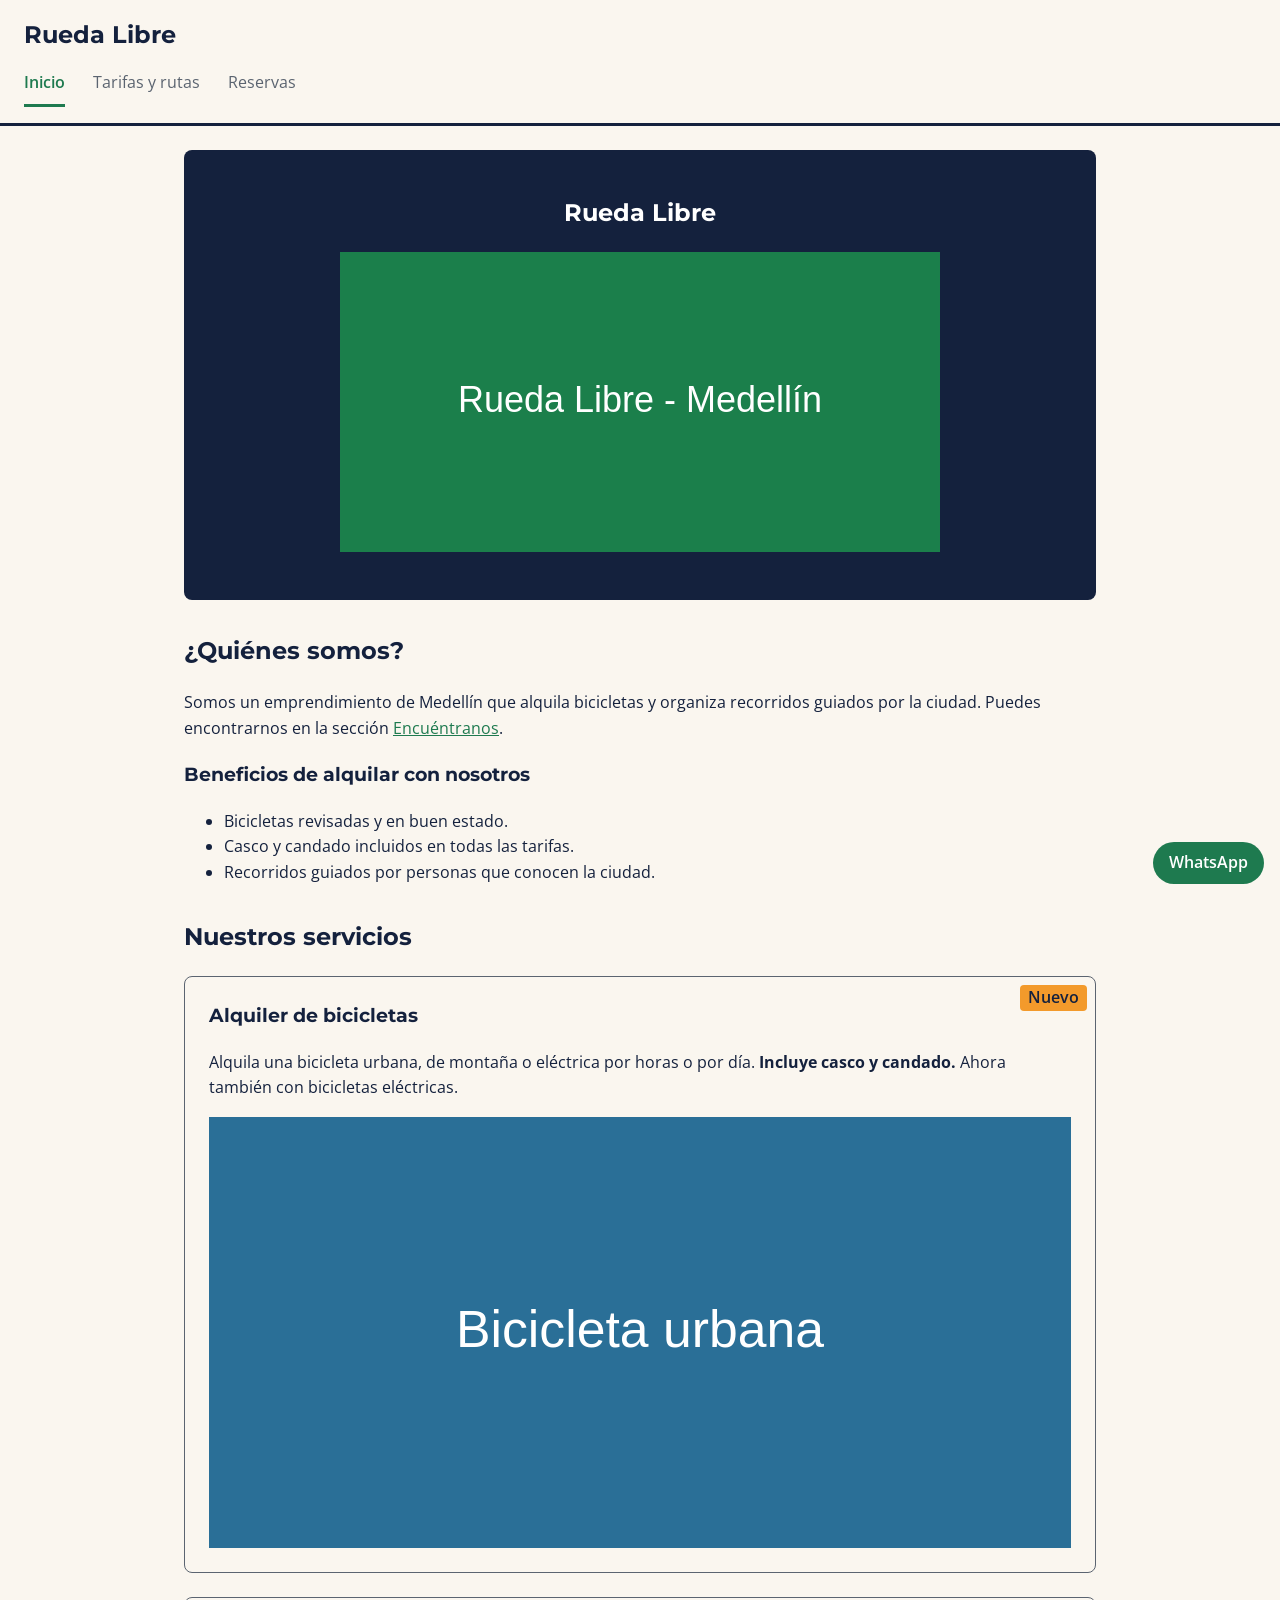
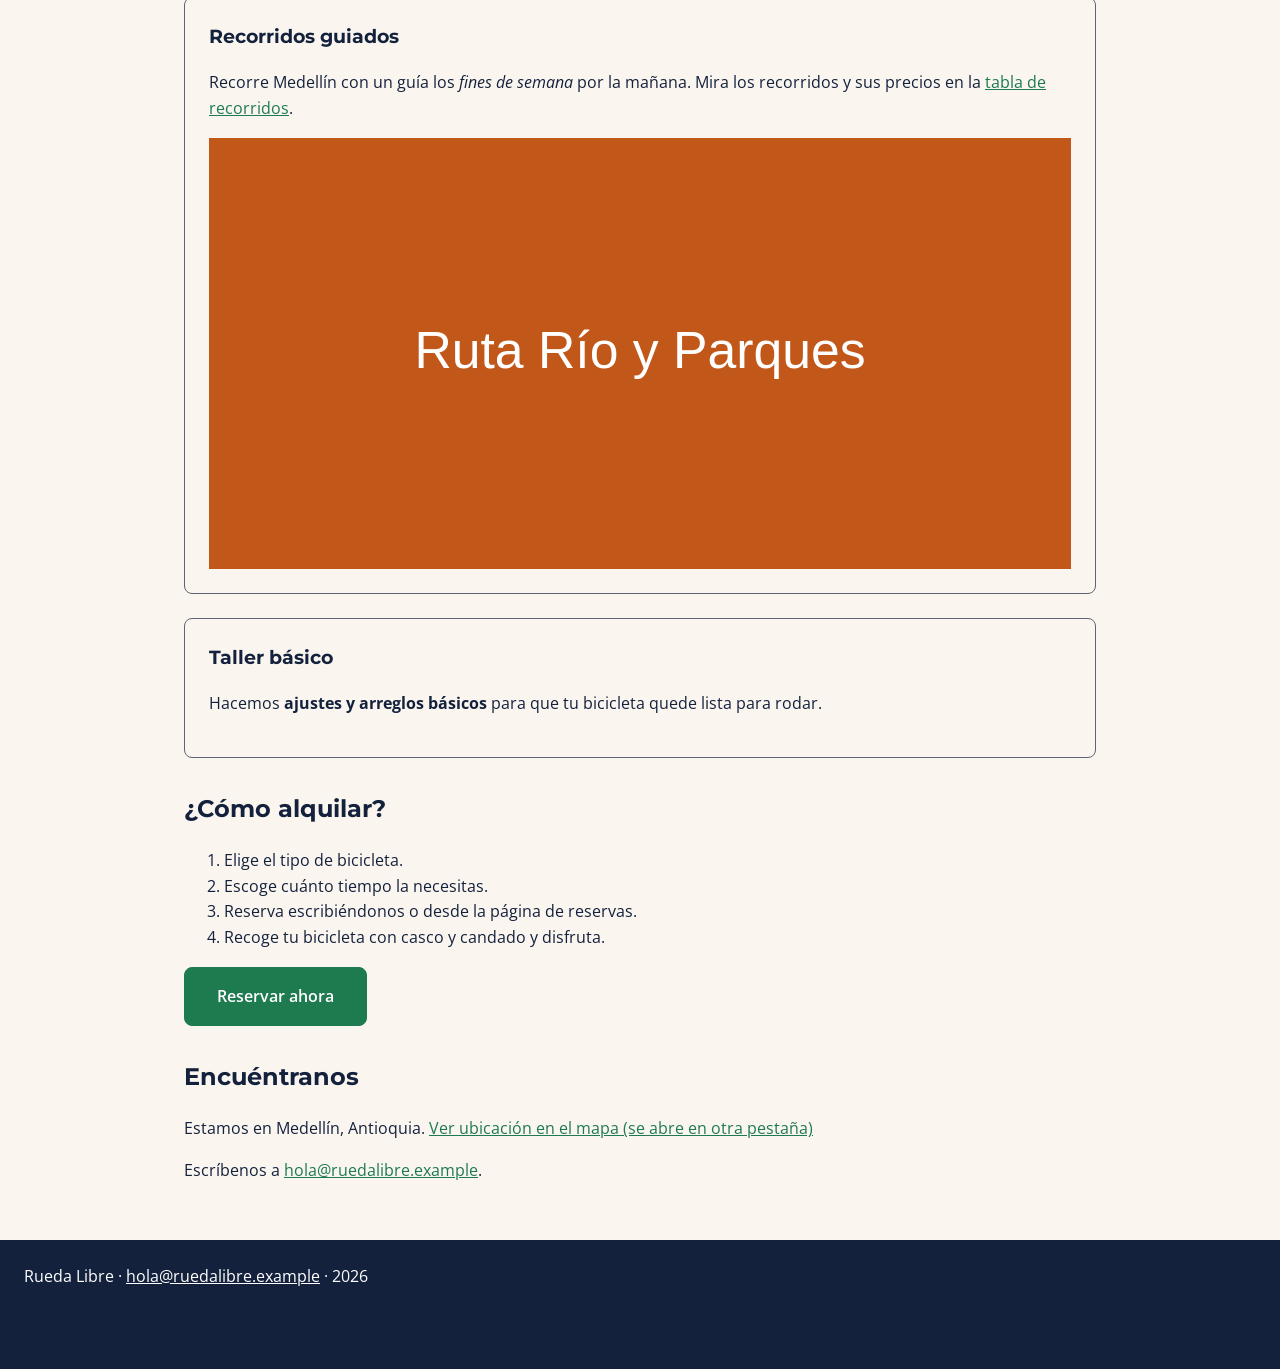
<file: index.html>
<!DOCTYPE html>
<html lang="es">
  <head>
    <meta charset="UTF-8">
    <meta name="viewport" content="width=device-width, initial-scale=1.0">
    <meta name="description" content="Rueda Libre alquila bicicletas y organiza recorridos guiados por Medellín.">
    <title>Rueda Libre | Alquiler de bicicletas en Medellín</title>
    <link rel="preconnect" href="https://fonts.googleapis.com">
    <link rel="preconnect" href="https://fonts.gstatic.com" crossorigin>
    <link rel="stylesheet" href="https://fonts.googleapis.com/css2?family=Montserrat:wght@700&family=Open+Sans:wght@400;600&display=swap">
    <link rel="stylesheet" href="css/styles.css">
  </head>
  <body>
    <a class="saltar" href="#contenido">Saltar al contenido</a>
    <header>
      <p class="marca">Rueda Libre</p>
      <nav aria-label="Menú principal">
        <ul id="menu">
          <li><a href="index.html" class="activo" aria-current="page">Inicio</a></li>
          <li><a href="paginas/tarifas.html">Tarifas y rutas</a></li>
          <li><a href="paginas/reservas.html">Reservas</a></li>
        </ul>
      </nav>
    </header>

    <main id="contenido">
      <section class="portada">
        <h1>Rueda Libre</h1>
        <img src="img/portada.svg" alt="Portada de Rueda Libre con el texto Rueda Libre - Medellín" width="600">
      </section>

      <section>
        <h2>¿Quiénes somos?</h2>
        <p>Somos un emprendimiento de Medellín que alquila bicicletas y organiza recorridos guiados por la ciudad. Puedes encontrarnos en la sección <a href="#encuentranos">Encuéntranos</a>.</p>
        <h3>Beneficios de alquilar con nosotros</h3>
        <ul>
          <li>Bicicletas revisadas y en buen estado.</li>
          <li>Casco y candado incluidos en todas las tarifas.</li>
          <li>Recorridos guiados por personas que conocen la ciudad.</li>
        </ul>
      </section>

      <section>
        <h2>Nuestros servicios</h2>

        <article class="tarjeta">
          <span class="etiqueta-nuevo">Nuevo</span>
          <h3>Alquiler de bicicletas</h3>
          <p>Alquila una bicicleta urbana, de montaña o eléctrica por horas o por día. <strong>Incluye casco y candado.</strong> Ahora también con bicicletas eléctricas.</p>
          <img src="img/bicicleta.svg" alt="Bicicleta urbana disponible para alquiler" width="400">
        </article>

        <article class="tarjeta">
          <h3>Recorridos guiados</h3>
          <p>Recorre Medellín con un guía los <em>fines de semana</em> por la mañana. Mira los recorridos y sus precios en la <a href="paginas/tarifas.html#recorridos">tabla de recorridos</a>.</p>
          <img src="img/ruta.svg" alt="Ruta Río y Parques, uno de nuestros recorridos guiados" width="400">
        </article>

        <article class="tarjeta">
          <h3>Taller básico</h3>
          <p>Hacemos <strong>ajustes y arreglos básicos</strong> para que tu bicicleta quede lista para rodar.</p>
        </article>
      </section>

      <section>
        <h2>¿Cómo alquilar?</h2>
        <ol>
          <li>Elige el tipo de bicicleta.</li>
          <li>Escoge cuánto tiempo la necesitas.</li>
          <li>Reserva escribiéndonos o desde la página de reservas.</li>
          <li>Recoge tu bicicleta con casco y candado y disfruta.</li>
        </ol>
        <p><a class="boton" href="paginas/reservas.html">Reservar ahora</a></p>
      </section>

      <section id="encuentranos">
        <h2>Encuéntranos</h2>
        <p>Estamos en Medellín, Antioquia. <a href="https://www.google.com/maps/place/Medell%C3%ADn,+Antioquia" target="_blank" rel="noopener">Ver ubicación en el mapa (se abre en otra pestaña)</a></p>
        <p>Escríbenos a <a href="mailto:hola@ruedalibre.example">hola@ruedalibre.example</a>.</p>
      </section>
    </main>

    <footer>
      <p>Rueda Libre · <a href="mailto:hola@ruedalibre.example">hola@ruedalibre.example</a> · 2026</p>
    </footer>
    <a class="whatsapp" href="https://wa.me/573000000000" target="_blank" rel="noopener">WhatsApp</a>
  </body>
</html>
</file>
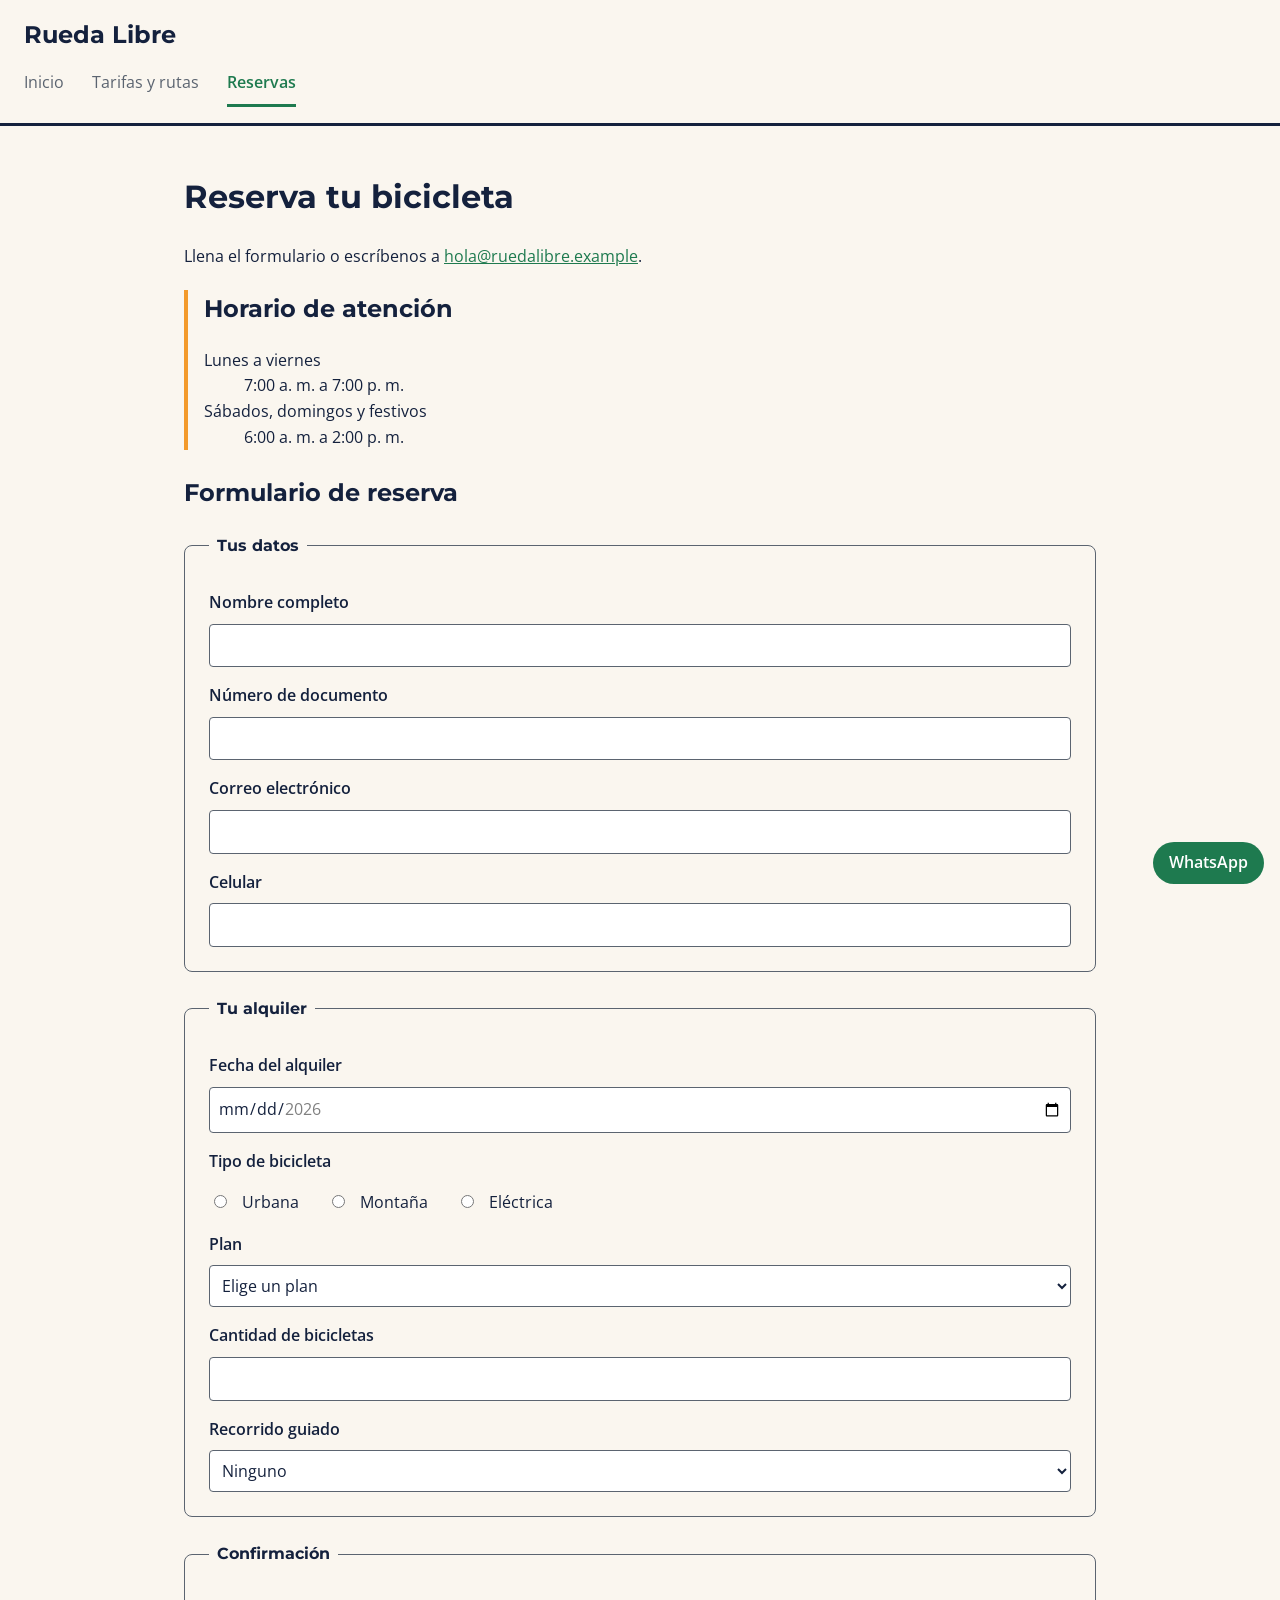
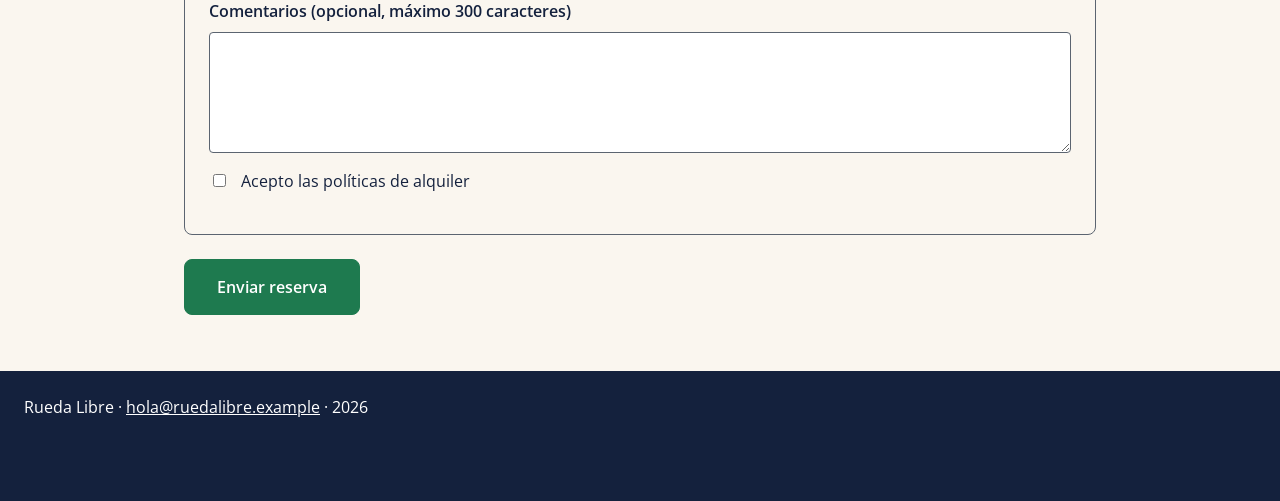
<file: paginas/reservas.html>
<!DOCTYPE html>
<html lang="es">
  <head>
    <meta charset="UTF-8">
    <meta name="viewport" content="width=device-width, initial-scale=1.0">
    <meta name="description" content="Reserva tu bicicleta en Rueda Libre y consulta nuestro horario de atención.">
    <title>Reservas | Rueda Libre</title>
    <link rel="preconnect" href="https://fonts.googleapis.com">
    <link rel="preconnect" href="https://fonts.gstatic.com" crossorigin>
    <link rel="stylesheet" href="https://fonts.googleapis.com/css2?family=Montserrat:wght@700&family=Open+Sans:wght@400;600&display=swap">
    <link rel="stylesheet" href="../css/styles.css">
  </head>
  <body>
    <a class="saltar" href="#contenido">Saltar al contenido</a>
    <header>
      <p class="marca">Rueda Libre</p>
      <nav aria-label="Menú principal">
        <ul id="menu">
          <li><a href="../index.html">Inicio</a></li>
          <li><a href="tarifas.html">Tarifas y rutas</a></li>
          <li><a href="reservas.html" class="activo" aria-current="page">Reservas</a></li>
        </ul>
      </nav>
    </header>

    <main id="contenido">
      <h1>Reserva tu bicicleta</h1>
      <p>Llena el formulario o escríbenos a <a href="mailto:hola@ruedalibre.example">hola@ruedalibre.example</a>.</p>

      <aside>
        <h2>Horario de atención</h2>
        <dl>
          <dt>Lunes a viernes</dt>
          <dd>7:00 a. m. a 7:00 p. m.</dd>
          <dt>Sábados, domingos y festivos</dt>
          <dd>6:00 a. m. a 2:00 p. m.</dd>
        </dl>
      </aside>

      <section>
        <h2>Formulario de reserva</h2>
        <form action="#" method="post">
          <fieldset>
            <legend>Tus datos</legend>

            <label for="nombre">Nombre completo</label>
            <input type="text" id="nombre" name="nombre" required minlength="3" autocomplete="name">

            <label for="documento">Número de documento</label>
            <input type="text" id="documento" name="documento" required inputmode="numeric" pattern="[0-9]{6,10}" title="Solo números, entre 6 y 10 dígitos. Ejemplo: 1020304050">

            <label for="correo">Correo electrónico</label>
            <input type="email" id="correo" name="correo" required autocomplete="email">

            <label for="celular">Celular</label>
            <input type="tel" id="celular" name="celular" required pattern="3[0-9]{9}" title="10 dígitos y debe empezar por 3. Ejemplo: 3001234567" autocomplete="tel">
          </fieldset>

          <fieldset>
            <legend>Tu alquiler</legend>

            <label for="fecha">Fecha del alquiler</label>
            <input type="date" id="fecha" name="fecha" required min="2026-11-01" max="2026-12-31">

            <p id="tipo-titulo" class="titulo-grupo">Tipo de bicicleta</p>
            <p role="radiogroup" aria-labelledby="tipo-titulo">
              <input type="radio" id="tipo-urbana" name="tipo" value="urbana" required>
              <label for="tipo-urbana" class="opcion">Urbana</label>
              <input type="radio" id="tipo-montana" name="tipo" value="montana" required>
              <label for="tipo-montana" class="opcion">Montaña</label>
              <input type="radio" id="tipo-electrica" name="tipo" value="electrica" required>
              <label for="tipo-electrica" class="opcion">Eléctrica</label>
            </p>

            <label for="plan">Plan</label>
            <select id="plan" name="plan" required>
              <option value="">Elige un plan</option>
              <option value="1-hora">1 hora</option>
              <option value="medio-dia">Medio día (4 h)</option>
              <option value="dia-completo">Día completo</option>
            </select>

            <label for="cantidad">Cantidad de bicicletas</label>
            <input type="number" id="cantidad" name="cantidad" required min="1" max="6">

            <label for="recorrido">Recorrido guiado</label>
            <select id="recorrido" name="recorrido">
              <option value="ninguno">Ninguno</option>
              <option value="rio-y-parques">Río y Parques</option>
              <option value="sabores-de-barrio">Sabores de Barrio</option>
              <option value="reto-las-palmas">Reto Las Palmas</option>
            </select>
          </fieldset>

          <fieldset>
            <legend>Confirmación</legend>

            <label for="comentarios">Comentarios (opcional, máximo 300 caracteres)</label>
            <textarea id="comentarios" name="comentarios" rows="4" maxlength="300"></textarea>

            <p>
              <input type="checkbox" id="politicas" name="politicas" value="si" required>
              <label for="politicas" class="opcion">Acepto las políticas de alquiler</label>
            </p>
          </fieldset>

          <button type="submit">Enviar reserva</button>
        </form>
      </section>
    </main>

    <footer>
      <p>Rueda Libre · <a href="mailto:hola@ruedalibre.example">hola@ruedalibre.example</a> · 2026</p>
    </footer>
    <a class="whatsapp" href="https://wa.me/573000000000" target="_blank" rel="noopener">WhatsApp</a>
  </body>
</html>
</file>
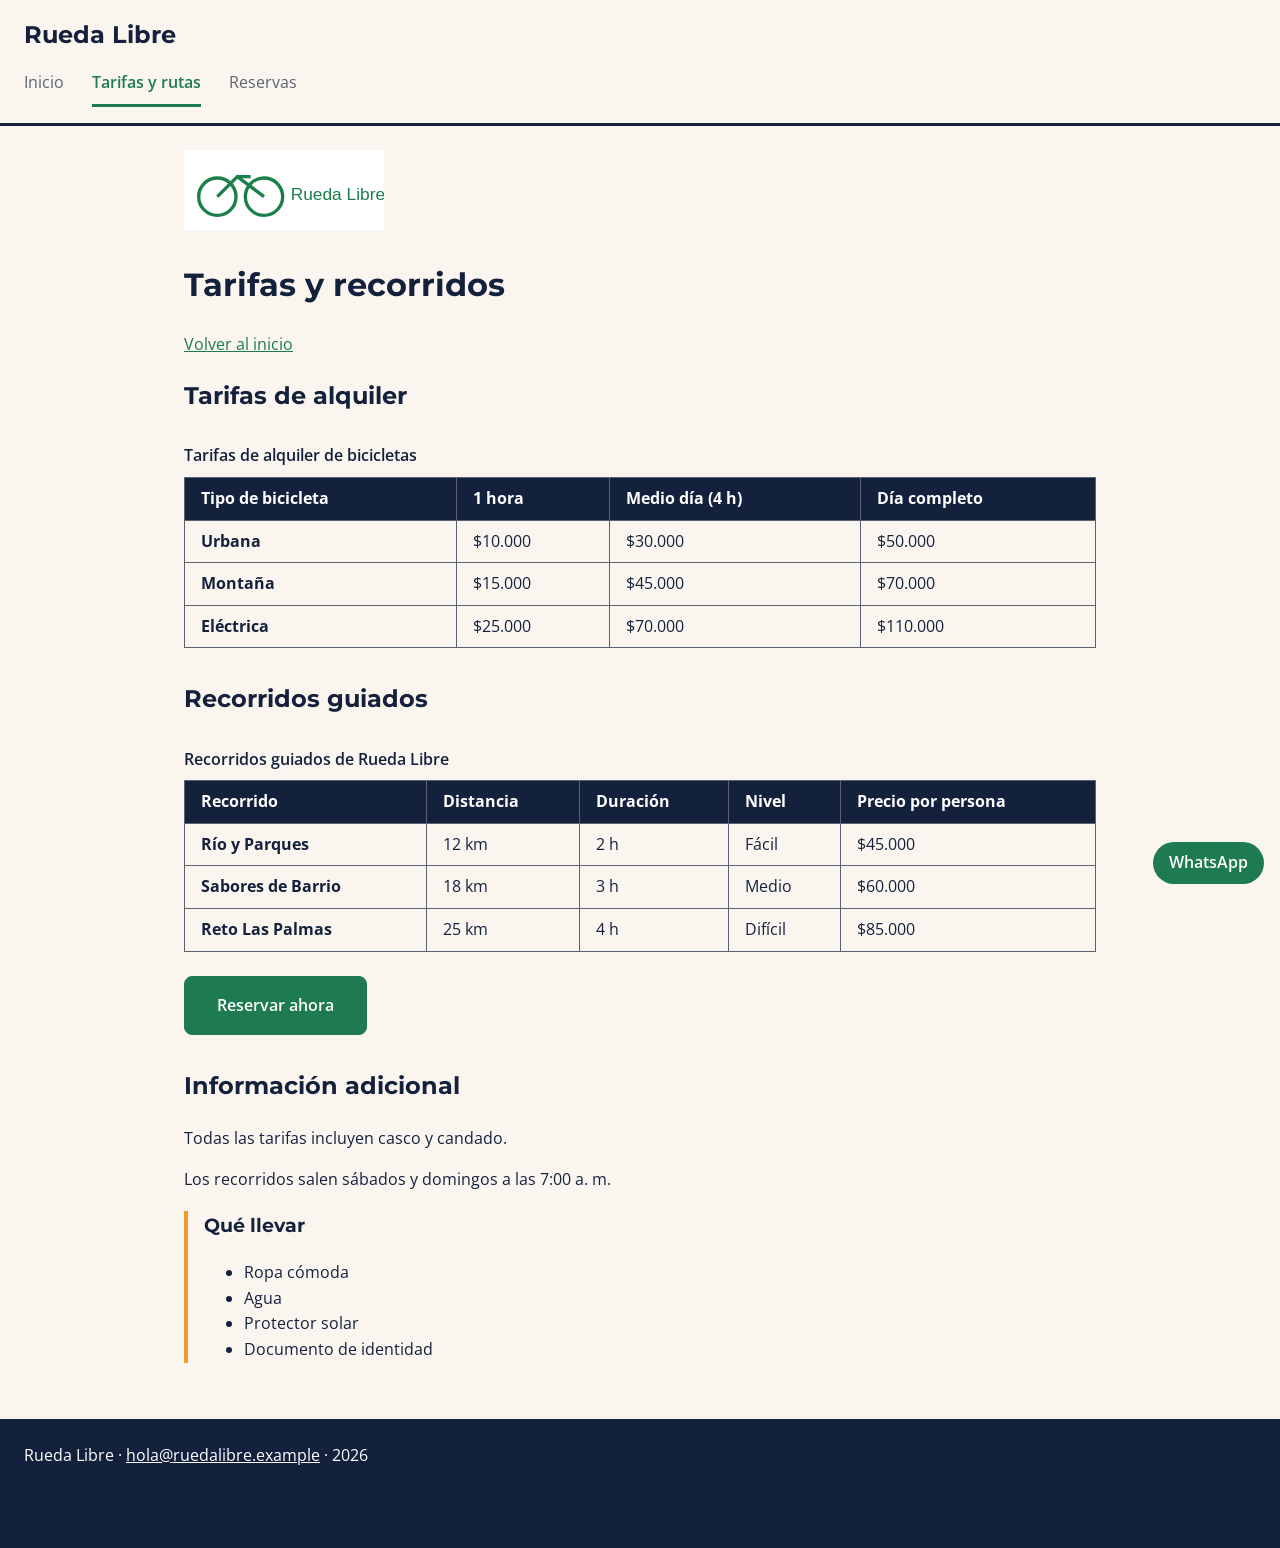
<file: paginas/tarifas.html>
<!DOCTYPE html>
<html lang="es">
  <head>
    <meta charset="UTF-8">
    <meta name="viewport" content="width=device-width, initial-scale=1.0">
    <meta name="description" content="Tarifas de alquiler de bicicletas y precios de los recorridos guiados de Rueda Libre.">
    <title>Tarifas y recorridos | Rueda Libre</title>
    <link rel="preconnect" href="https://fonts.googleapis.com">
    <link rel="preconnect" href="https://fonts.gstatic.com" crossorigin>
    <link rel="stylesheet" href="https://fonts.googleapis.com/css2?family=Montserrat:wght@700&family=Open+Sans:wght@400;600&display=swap">
    <link rel="stylesheet" href="../css/styles.css">
  </head>
  <body>
    <a class="saltar" href="#contenido">Saltar al contenido</a>
    <header>
      <p class="marca">Rueda Libre</p>
      <nav aria-label="Menú principal">
        <ul id="menu">
          <li><a href="../index.html">Inicio</a></li>
          <li><a href="tarifas.html" class="activo" aria-current="page">Tarifas y rutas</a></li>
          <li><a href="reservas.html">Reservas</a></li>
        </ul>
      </nav>
    </header>

    <main id="contenido">
      <img src="../img/logo.svg" alt="Logo de Rueda Libre" width="200">
      <h1>Tarifas y recorridos</h1>
      <p><a href="../index.html">Volver al inicio</a></p>

      <section>
        <h2>Tarifas de alquiler</h2>
        <table>
          <caption>Tarifas de alquiler de bicicletas</caption>
          <thead>
            <tr>
              <th scope="col">Tipo de bicicleta</th>
              <th scope="col">1 hora</th>
              <th scope="col">Medio día (4 h)</th>
              <th scope="col">Día completo</th>
            </tr>
          </thead>
          <tbody>
            <tr>
              <th scope="row">Urbana</th>
              <td>$10.000</td>
              <td>$30.000</td>
              <td>$50.000</td>
            </tr>
            <tr>
              <th scope="row">Montaña</th>
              <td>$15.000</td>
              <td>$45.000</td>
              <td>$70.000</td>
            </tr>
            <tr>
              <th scope="row">Eléctrica</th>
              <td>$25.000</td>
              <td>$70.000</td>
              <td>$110.000</td>
            </tr>
          </tbody>
        </table>
      </section>

      <section id="recorridos">
        <h2>Recorridos guiados</h2>
        <table>
          <caption>Recorridos guiados de Rueda Libre</caption>
          <thead>
            <tr>
              <th scope="col">Recorrido</th>
              <th scope="col">Distancia</th>
              <th scope="col">Duración</th>
              <th scope="col">Nivel</th>
              <th scope="col">Precio por persona</th>
            </tr>
          </thead>
          <tbody>
            <tr>
              <th scope="row">Río y Parques</th>
              <td>12 km</td>
              <td>2 h</td>
              <td>Fácil</td>
              <td>$45.000</td>
            </tr>
            <tr>
              <th scope="row">Sabores de Barrio</th>
              <td>18 km</td>
              <td>3 h</td>
              <td>Medio</td>
              <td>$60.000</td>
            </tr>
            <tr>
              <th scope="row">Reto Las Palmas</th>
              <td>25 km</td>
              <td>4 h</td>
              <td>Difícil</td>
              <td>$85.000</td>
            </tr>
          </tbody>
        </table>
        <p><a class="boton" href="reservas.html">Reservar ahora</a></p>
      </section>

      <section>
        <h2>Información adicional</h2>
        <p>Todas las tarifas incluyen casco y candado.</p>
        <p>Los recorridos salen sábados y domingos a las 7:00 a. m.</p>
        <aside>
          <h3>Qué llevar</h3>
          <ul>
            <li>Ropa cómoda</li>
            <li>Agua</li>
            <li>Protector solar</li>
            <li>Documento de identidad</li>
          </ul>
        </aside>
      </section>
    </main>

    <footer>
      <p>Rueda Libre · <a href="mailto:hola@ruedalibre.example">hola@ruedalibre.example</a> · 2026</p>
    </footer>
    <a class="whatsapp" href="https://wa.me/573000000000" target="_blank" rel="noopener">WhatsApp</a>
  </body>
</html>
</file>
<file: css/styles.css>
/* ==========================================================
   Rueda Libre - hoja de estilos v1.0
   Secciones: 1. Variables  2. Base  3. Navegación
              4. Componentes  5. Tablas  6. Formulario
              7. Posicionamiento (etiqueta y WhatsApp)
   ========================================================== */

/* ---------- 1. VARIABLES ---------- */
:root {
  /* Paleta de marca */
  --verde-ruta: #1E7A4F;
  --naranja-pedal: #F39A2B;
  --azul-noche: #14213D;
  --crema: #FAF6EF;
  --gris-asfalto: #5B6470;
  --blanco: #FFFFFF;

  /* Tipografías (con fuentes de respaldo) */
  --fuente-titulos: "Montserrat", Arial, sans-serif;
  --fuente-texto: "Open Sans", Arial, sans-serif;

  /* Escala de espaciado */
  --espacio-1: 0.5rem;
  --espacio-2: 1rem;
  --espacio-3: 1.5rem;
  --espacio-4: 2rem;
}

/* ---------- 2. BASE ---------- */
*,
*::before,
*::after {
  box-sizing: border-box;
}

body {
  margin: 0;
  font-family: var(--fuente-texto);
  color: var(--azul-noche);
  background-color: var(--crema);
  line-height: 1.6;
}

h1, h2, h3, h4, h5, h6 {
  font-family: var(--fuente-titulos);
}

img {
  max-width: 100%;
  height: auto;
}

main {
  max-width: 60rem;
  margin: 0 auto;
  padding: var(--espacio-3);
}

section {
  margin-bottom: var(--espacio-4);
}

a {
  color: var(--verde-ruta);
}

a:hover,
a:focus {
  color: var(--azul-noche);
}

a:focus {
  outline: 3px solid var(--azul-noche);
  outline-offset: 3px;
}

aside {
  margin-bottom: var(--espacio-3);
  padding-left: var(--espacio-2);
  border-left: 4px solid var(--naranja-pedal);
}

header {
  padding: var(--espacio-2) var(--espacio-3);
  border-bottom: 3px solid var(--azul-noche);
}

footer {
  padding: var(--espacio-3) var(--espacio-3) 5rem;
  background-color: var(--azul-noche);
  color: var(--blanco);
}

footer p {
  margin: 0;
}

footer a {
  color: var(--blanco);
}

footer a:hover {
  color: var(--blanco);
  text-decoration-thickness: 3px;
}

footer a:focus {
  color: var(--blanco);
  outline: 3px solid var(--blanco);
}

.saltar {
  position: absolute;
  left: -100rem;
}

.saltar:focus {
  left: var(--espacio-2);
  top: var(--espacio-2);
  z-index: 20;
  padding: var(--espacio-1) var(--espacio-2);
  background-color: var(--azul-noche);
  color: var(--blanco);
}

/* ---------- 3. NAVEGACIÓN ---------- */
.marca {
  margin: 0;
  font-family: var(--fuente-titulos);
  font-size: 1.5rem;
  font-weight: 700;
}

#menu {
  margin: var(--espacio-1) 0 0;
  padding: 0;
  list-style: none;
}

#menu li {
  display: inline-block;
  margin-right: var(--espacio-3);
}

#menu a {
  display: inline-block;
  padding: var(--espacio-1) 0;
  color: var(--gris-asfalto);
  text-decoration: none;
}

#menu a:hover,
#menu a:focus {
  color: var(--azul-noche);
  text-decoration: underline;
}

#menu a:focus {
  outline: 3px solid var(--azul-noche);
  outline-offset: 3px;
}

/* Página actual. Se escribe con el id para ganarle a "#menu a" (ver bitácora). */
#menu a.activo {
  color: var(--verde-ruta);
  font-weight: 600;
  border-bottom: 3px solid var(--verde-ruta);
}

#menu a.activo:hover,
#menu a.activo:focus {
  color: var(--azul-noche);
}

/* ---------- 4. COMPONENTES ---------- */
.portada {
  min-height: 50vh;
  padding: var(--espacio-3);
  border-radius: 0.5rem;
  background-color: var(--azul-noche);
  color: var(--blanco);
  text-align: center;
}

.portada img {
  display: block;
  margin: 0 auto;
}

.tarjeta {
  position: relative;
  width: 100%;
  margin-bottom: var(--espacio-3);
  padding: var(--espacio-3);
  border: 1px solid var(--gris-asfalto);
  border-radius: 0.5rem;
}

.tarjeta h3 {
  margin-top: 0;
}

.tarjeta img {
  display: block;
  width: 100%;
  height: auto;
}

/* Botones y enlaces de llamada a la acción */
.boton,
button {
  display: inline-block;
  padding: var(--espacio-2) var(--espacio-4);
  border: 1px solid var(--verde-ruta);
  border-radius: 0.5rem;
  background-color: var(--verde-ruta);
  color: var(--blanco);
  font-family: var(--fuente-texto);
  font-size: 1rem;
  font-weight: 600;
  text-decoration: none;
  cursor: pointer;
}

.boton:hover,
.boton:focus,
button:hover,
button:focus {
  border-color: var(--azul-noche);
  background-color: var(--azul-noche);
  color: var(--blanco);
}

.boton:focus,
button:focus {
  outline: 3px solid var(--azul-noche);
  outline-offset: 3px;
}

/* ---------- 5. TABLAS ---------- */
table {
  width: 100%;
  margin-bottom: var(--espacio-3);
  border-collapse: collapse;
}

caption {
  padding: var(--espacio-1) 0;
  font-weight: 600;
  text-align: left;
}

th,
td {
  padding: var(--espacio-1) var(--espacio-2);
  border: 1px solid var(--gris-asfalto);
  text-align: left;
}

thead th {
  background-color: var(--azul-noche);
  color: var(--blanco);
}

/* ---------- 6. FORMULARIO ---------- */
fieldset {
  margin: 0 0 var(--espacio-3);
  padding: var(--espacio-2) var(--espacio-3) var(--espacio-3);
  border: 1px solid var(--gris-asfalto);
  border-radius: 0.5rem;
}

legend {
  padding: 0 var(--espacio-1);
  font-family: var(--fuente-titulos);
  font-weight: 700;
}

label {
  display: block;
  margin: var(--espacio-2) 0 var(--espacio-1);
  font-weight: 600;
}

.titulo-grupo {
  margin: var(--espacio-2) 0 var(--espacio-1);
  font-weight: 600;
}

input[type="text"],
input[type="email"],
input[type="tel"],
input[type="date"],
input[type="number"],
select,
textarea {
  display: block;
  width: 100%;
  padding: var(--espacio-1);
  border: 1px solid var(--gris-asfalto);
  border-radius: 0.25rem;
  background-color: var(--blanco);
  color: var(--azul-noche);
  font: inherit;
}

input:hover,
select:hover,
textarea:hover {
  border-color: var(--azul-noche);
}

input:focus,
select:focus,
textarea:focus {
  outline: 3px solid var(--azul-noche);
  outline-offset: 2px;
  border-color: var(--verde-ruta);
}

label.opcion {
  display: inline-block;
  margin: 0 var(--espacio-3) 0 var(--espacio-1);
  font-weight: 400;
}

/* ---------- 7. POSICIONAMIENTO ---------- */
/* Etiqueta "Nuevo": anclada a la esquina de su tarjeta, sin desplazar el contenido */
.etiqueta-nuevo {
  position: absolute;
  top: var(--espacio-1);
  right: var(--espacio-1);
  padding: 0 var(--espacio-1);
  border-radius: 0.25rem;
  background-color: var(--naranja-pedal);
  color: var(--azul-noche);
  font-weight: 600;
}

/* Acceso a WhatsApp siempre visible en la esquina inferior derecha */
.whatsapp {
  position: fixed;
  right: var(--espacio-2);
  bottom: var(--espacio-2);
  z-index: 10;
  padding: var(--espacio-1) var(--espacio-2);
  border-radius: 2rem;
  background-color: var(--verde-ruta);
  color: var(--blanco);
  font-weight: 600;
  text-decoration: none;
}

.whatsapp:hover,
.whatsapp:focus {
  background-color: var(--azul-noche);
  color: var(--blanco);
}

.whatsapp:focus {
  outline: 3px solid var(--naranja-pedal);
  outline-offset: 3px;
}
</file>
